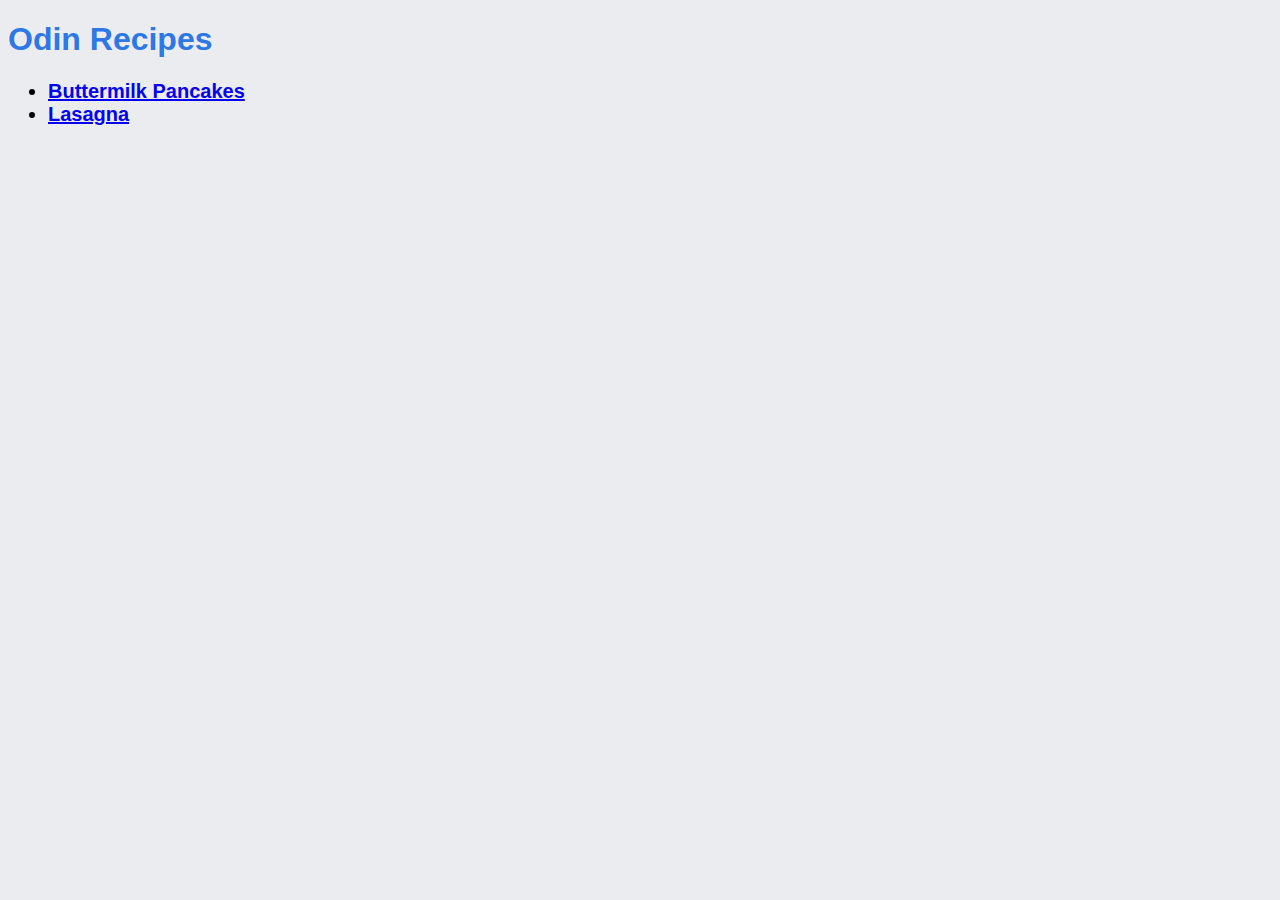
<file: index.html>
<!DOCTYPE html>
<html lang="en">
<head>
    <meta charset="utf-8">
    <title>Odin Recipes</title>
    <link rel="stylesheet" href="styles.css">

</head>
<body>
    <h1 class="header">Odin Recipes</h1>
    <ul>
        <li class="link"><a href="recipes/pancakes.html" target="_blank" rel="noopener noreferrer">Buttermilk Pancakes</a></li>
        <li class="link"><a href="recipes/lasagna.html" target="_blank" rel="noopener noreferrer">Lasagna</a></li>
    </ul>
   
</body>
</html>
</file>
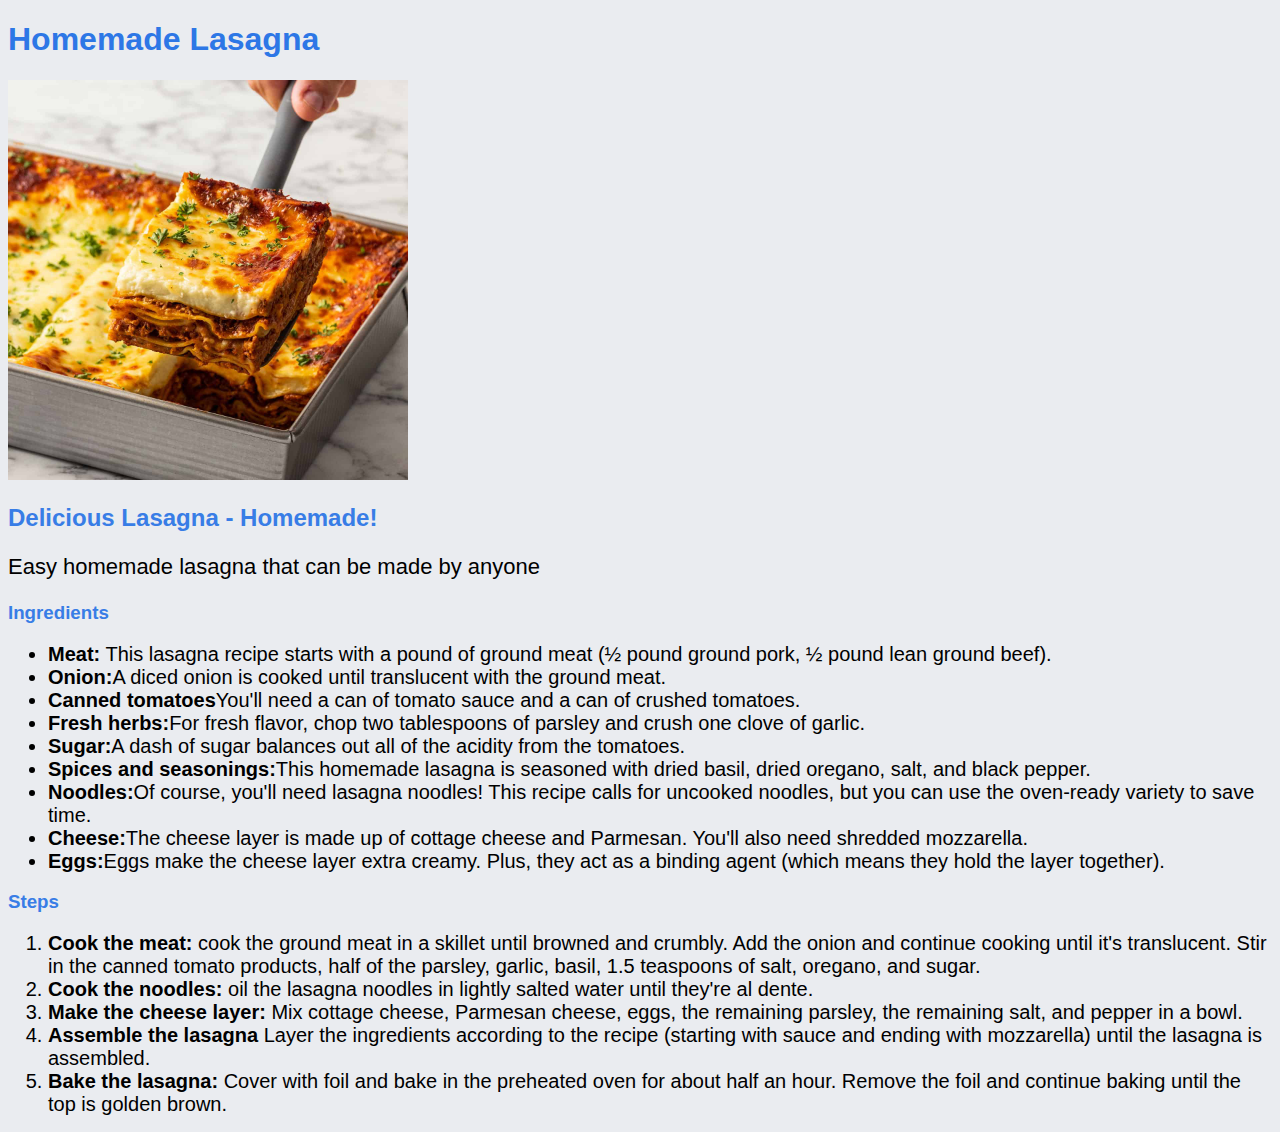
<file: recipes/lasagna.html>
<!DOCTYPE html>
<html lang="en">
<head>
    <meta charset="UTF-8">
    <meta name="viewport" content="width=device-width, initial-scale=1.0">
    <link rel="stylesheet" href="../styles.css">
    <title>Lasagna</title>
</head>
<body>
    <h1 class="header">Homemade Lasagna</h1>
    <img src="../img/lasagna.jpg" alt="Lasagna" width="400px" height="auto">
    <h2>Delicious Lasagna - Homemade!</h2>
    <p>Easy homemade lasagna that can be made by anyone</p>
    <h3>Ingredients</h3>
    <ul>
        <li><strong>Meat:</strong> This lasagna recipe starts with a pound of ground meat (½ pound ground pork, ½ pound lean ground beef).</li>
        <li><strong>Onion:</strong>A diced onion is cooked until translucent with the ground meat.</li>
        <li><strong>Canned tomatoes</strong>You'll need a can of tomato sauce and a can of crushed tomatoes.</li>
        <li><strong>Fresh herbs:</strong>For fresh flavor, chop two tablespoons of parsley and crush one clove of garlic.</li>
        <li><strong>Sugar:</strong>A dash of sugar balances out all of the acidity from the tomatoes.</li>
        <li><strong>Spices and seasonings:</strong>This homemade lasagna is seasoned with dried basil, dried oregano, salt, and black pepper.</li>
        <li><strong>Noodles:</strong>Of course, you'll need lasagna noodles! This recipe calls for uncooked noodles, but you can use the oven-ready variety to save time.</li>
        <li><strong>Cheese:</strong>The cheese layer is made up of cottage cheese and Parmesan. You'll also need shredded mozzarella.</li>
        <li><strong>Eggs:</strong>Eggs make the cheese layer extra creamy. Plus, they act as a binding agent (which means they hold the layer together).</li>
    </ul>
    <h3>Steps</h3>
    <ol>
        <li><strong>Cook the meat:</strong> cook the ground meat in a skillet until browned and crumbly. Add the onion and continue cooking until it's translucent. Stir in the canned tomato products, half of the parsley, garlic, basil, 1.5 teaspoons of salt, oregano, and sugar.</li>
        <li><strong>Cook the noodles:</strong> oil the lasagna noodles in lightly salted water until they're al dente.</li>
        <li><strong>Make the cheese layer:</strong> Mix cottage cheese, Parmesan cheese, eggs, the remaining parsley, the remaining salt, and pepper in a bowl.</li>
        <li><strong>Assemble the lasagna</strong> Layer the ingredients according to the recipe (starting with sauce and ending with mozzarella) until the lasagna is assembled.</li>
        <li><strong>Bake the lasagna:</strong> Cover with foil and bake in the preheated oven for about half an hour. Remove the foil and continue baking until the top is golden brown.</li>
    </ol>
</body>
</html>
</file>
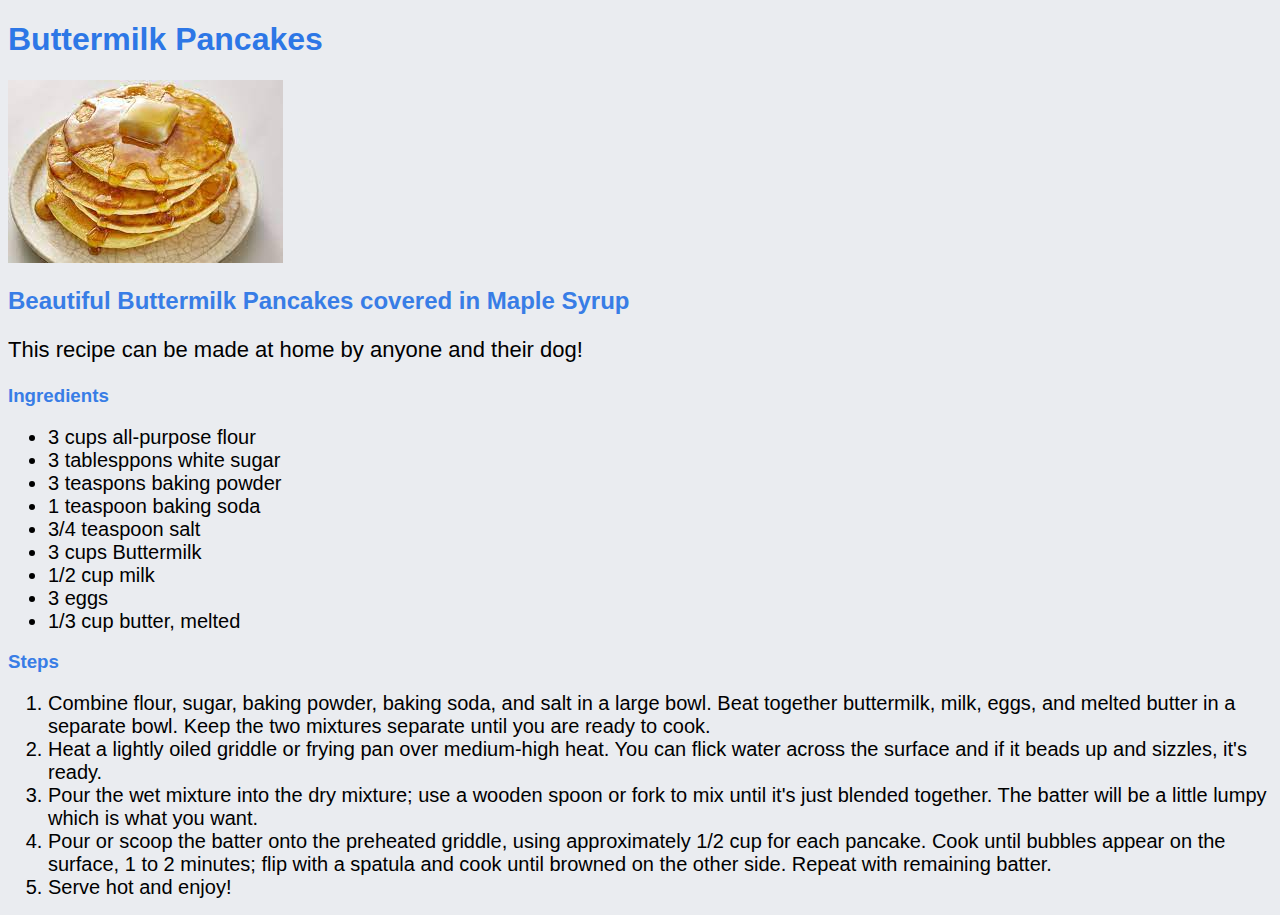
<file: recipes/pancakes.html>
<!DOCTYPE html>
<html lang="en">
<head>
    <meta charset="UTF-8">
    <meta name="viewport" content="width=device-width, initial-scale=1.0">
    <link rel="stylesheet" href="../styles.css">
    <title>Buttermilk Pancakes</title>
</head>
<body>
    <h1 class="header">Buttermilk Pancakes</h1>
    <img src="../img/pancakes.jpg" alt="Buttermilk Pancakes">
    <h2>Beautiful Buttermilk Pancakes covered in Maple Syrup</h2>
    <p>This recipe can be made at home by anyone and their dog!</p>
    <h3>Ingredients</h3>    
    <ul>    
        <li>3 cups all-purpose flour</li>
        <li>3 tablesppons white sugar</li>
        <li>3 teaspons baking powder</li>
        <li>1 teaspoon baking soda</li>
        <li>3/4 teaspoon salt</li>
        <li>3 cups Buttermilk</li>
        <li>1/2 cup milk</li>
        <li>3 eggs</li>
        <li>1/3 cup butter, melted</li>             
    </ul>
    <h3>Steps</h3>
    <ol>
        <li>Combine flour, sugar, baking powder, baking soda, and salt in a large bowl. Beat together buttermilk, milk, eggs, and melted butter in a separate bowl. Keep the two mixtures separate until you are ready to cook.</li>
        <li>Heat a lightly oiled griddle or frying pan over medium-high heat. You can flick water across the surface and if it beads up and sizzles, it's ready.</li>
        <li>Pour the wet mixture into the dry mixture; use a wooden spoon or fork to mix until it's just blended together. The batter will be a little lumpy which is what you want.</li>
        <li>Pour or scoop the batter onto the preheated griddle, using approximately 1/2 cup for each pancake. Cook until bubbles appear on the surface, 1 to 2 minutes; flip with a spatula and cook until browned on the other side. Repeat with remaining batter.</li>
        <li>Serve hot and enjoy!</li>
    </ol>
</body>
</html>
</file>
<file: styles.css>
body {
    font-family: Verdana, Geneva, Tahoma, sans-serif;
    background-color: rgb(234, 236, 240);
}

.header {
    color: rgb(45, 119, 230);
}

.link{
    font-size: 20px;
    font-weight: 600;
}

h2,
h3 {
    color: rgb(56, 125, 230);
    
}

li {
    font-size: 20px;
}

p {
    font-size: 22px;
}
</file>
